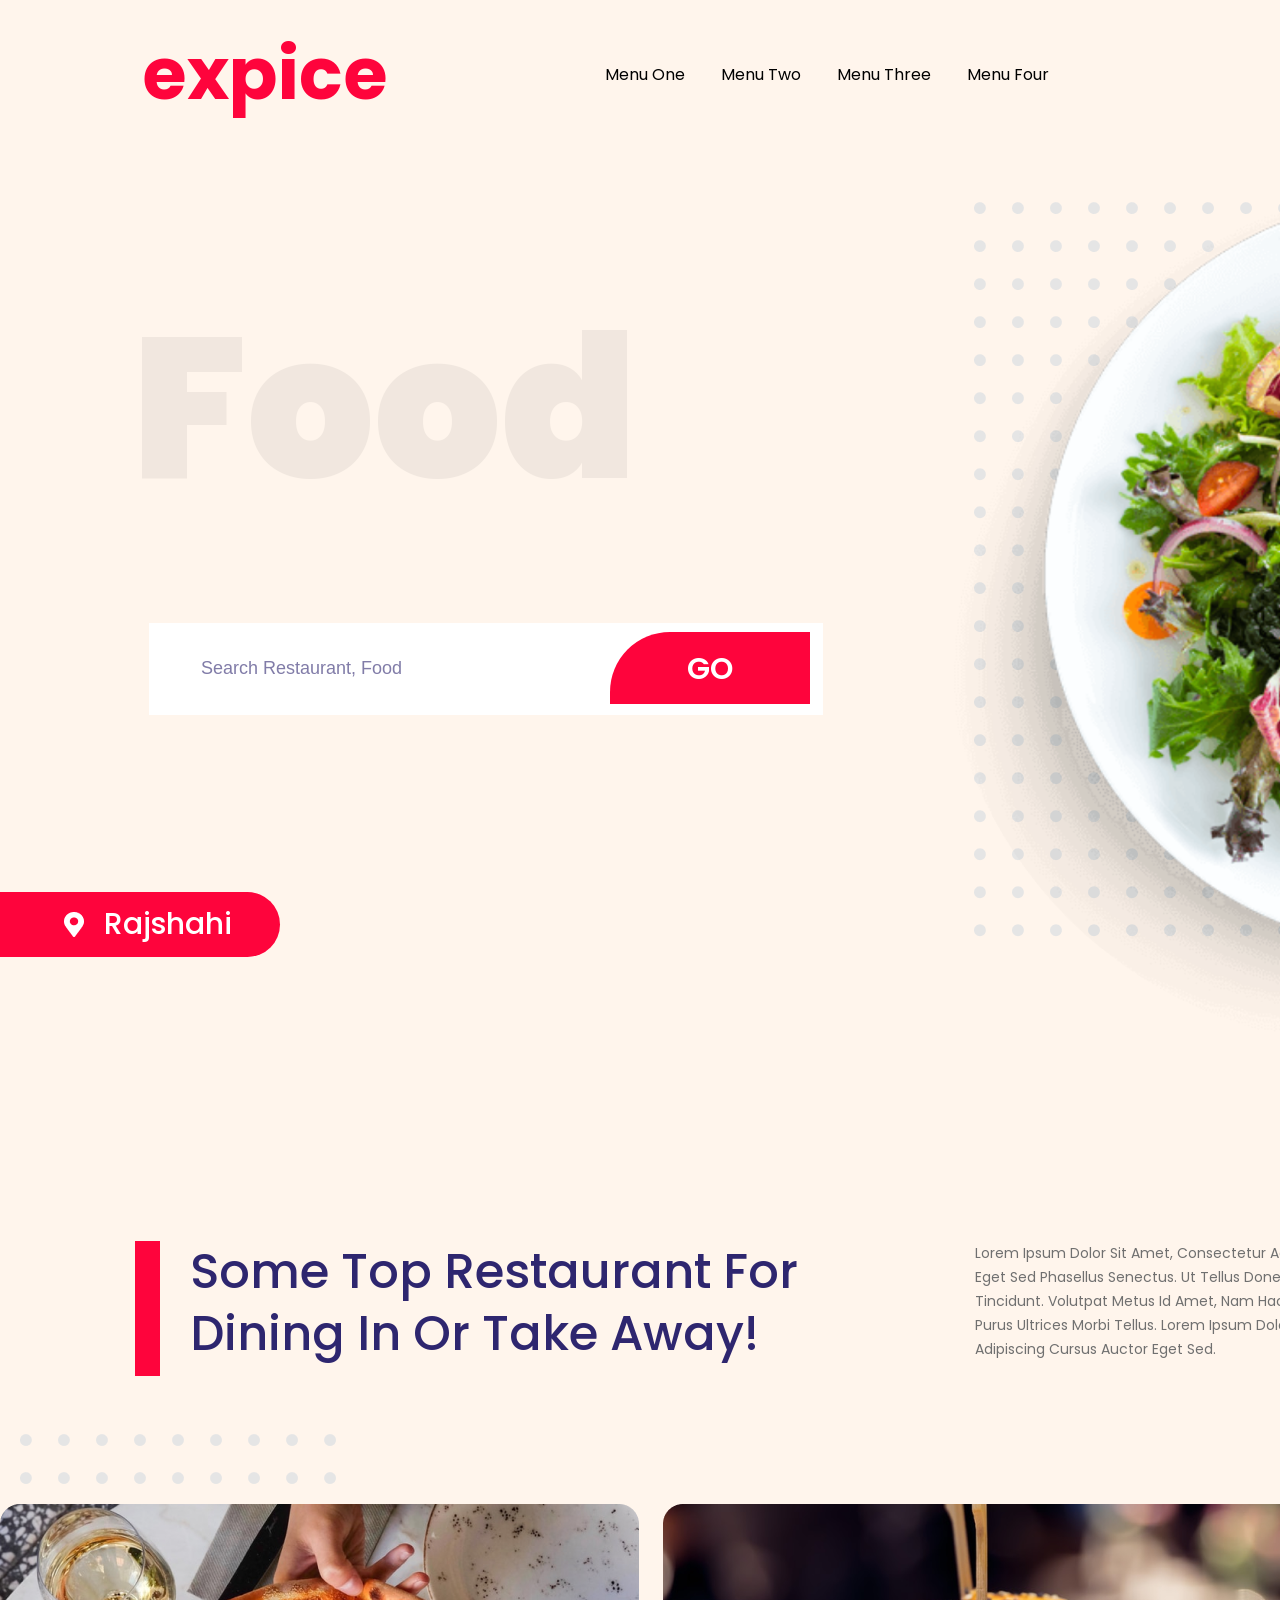
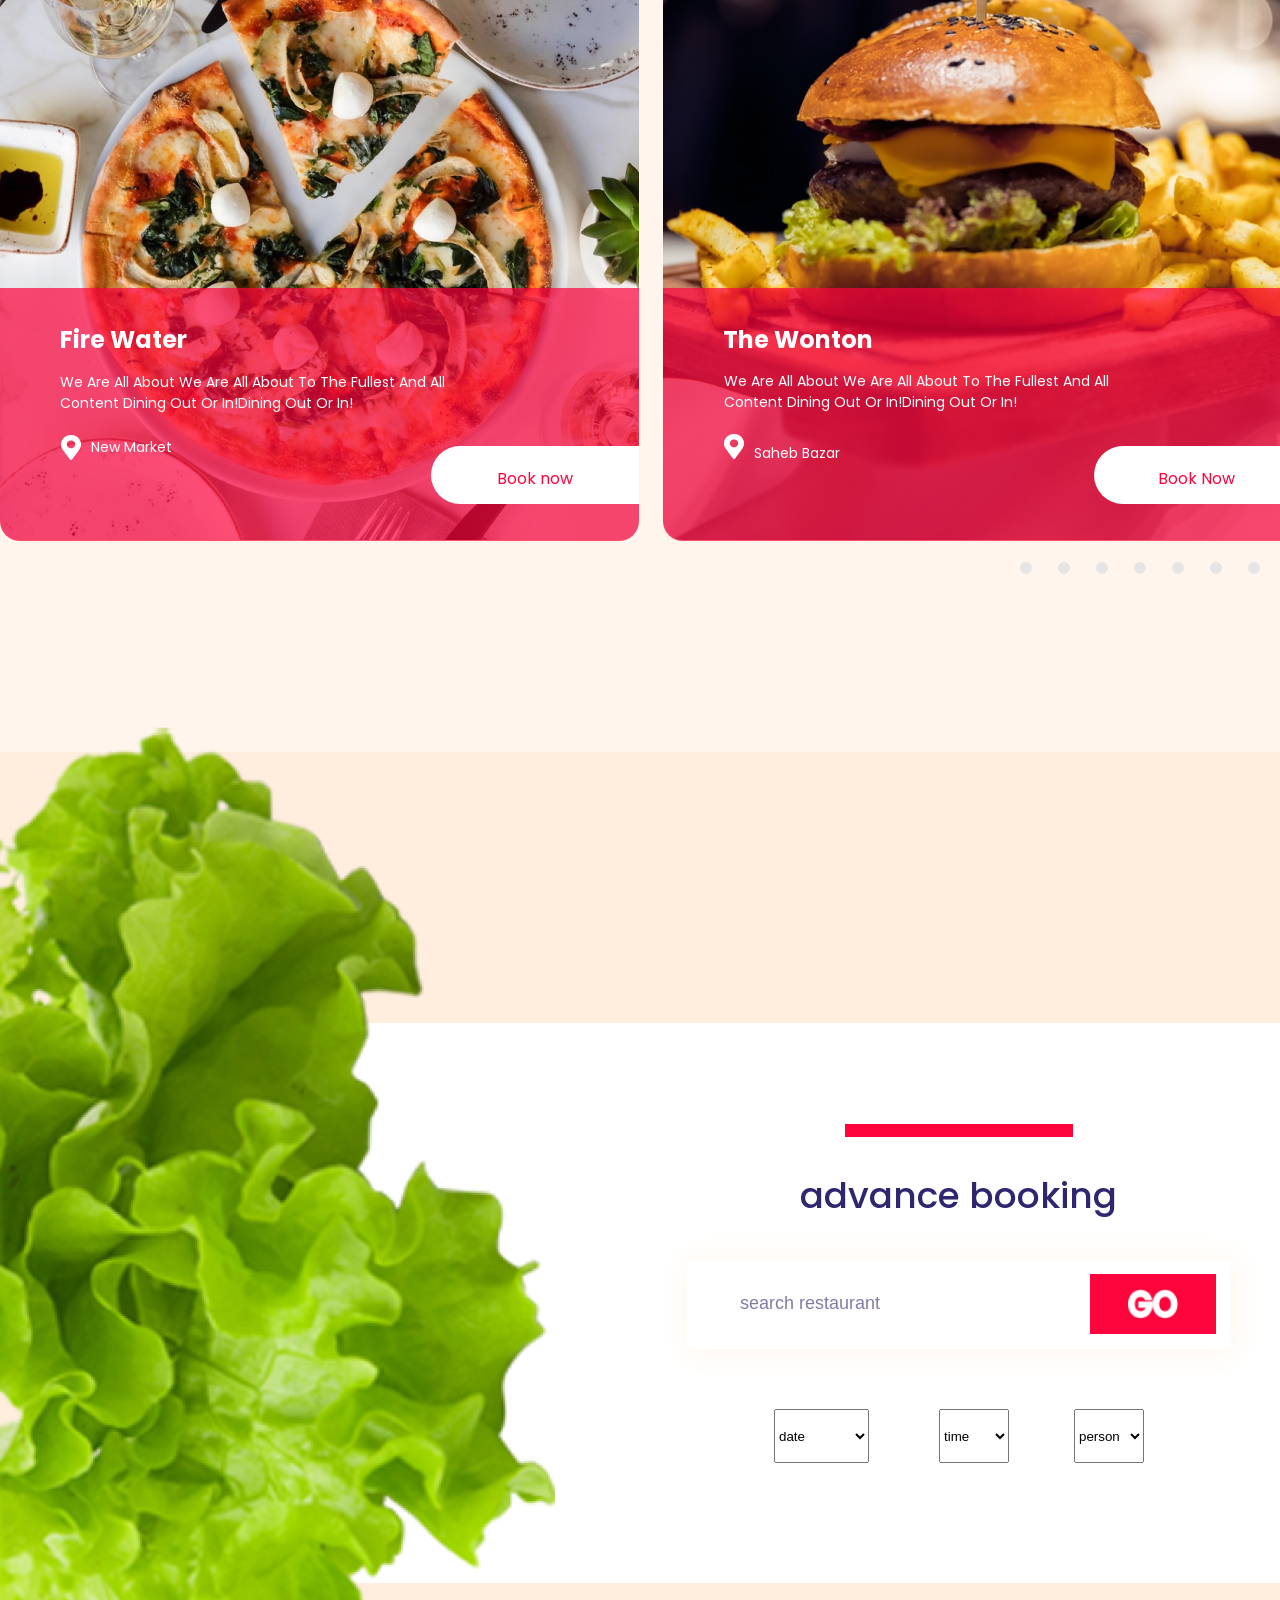
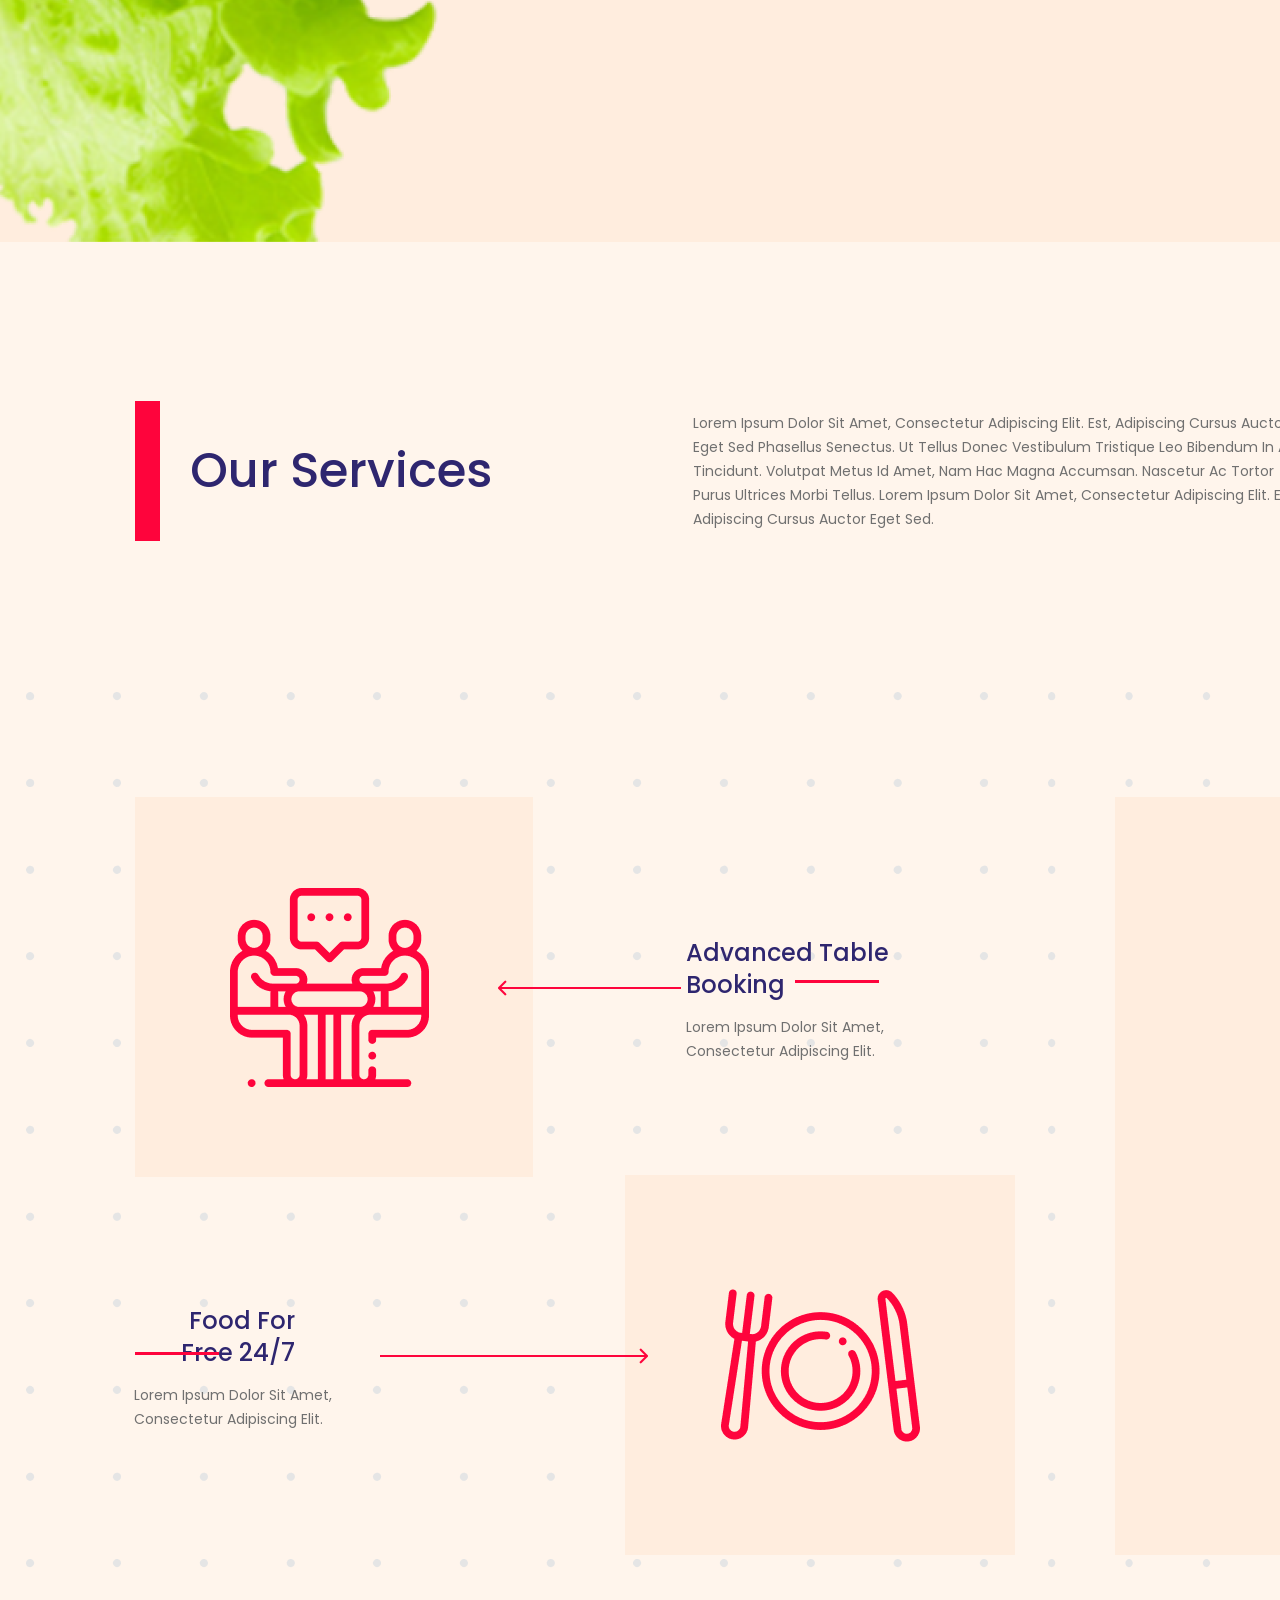
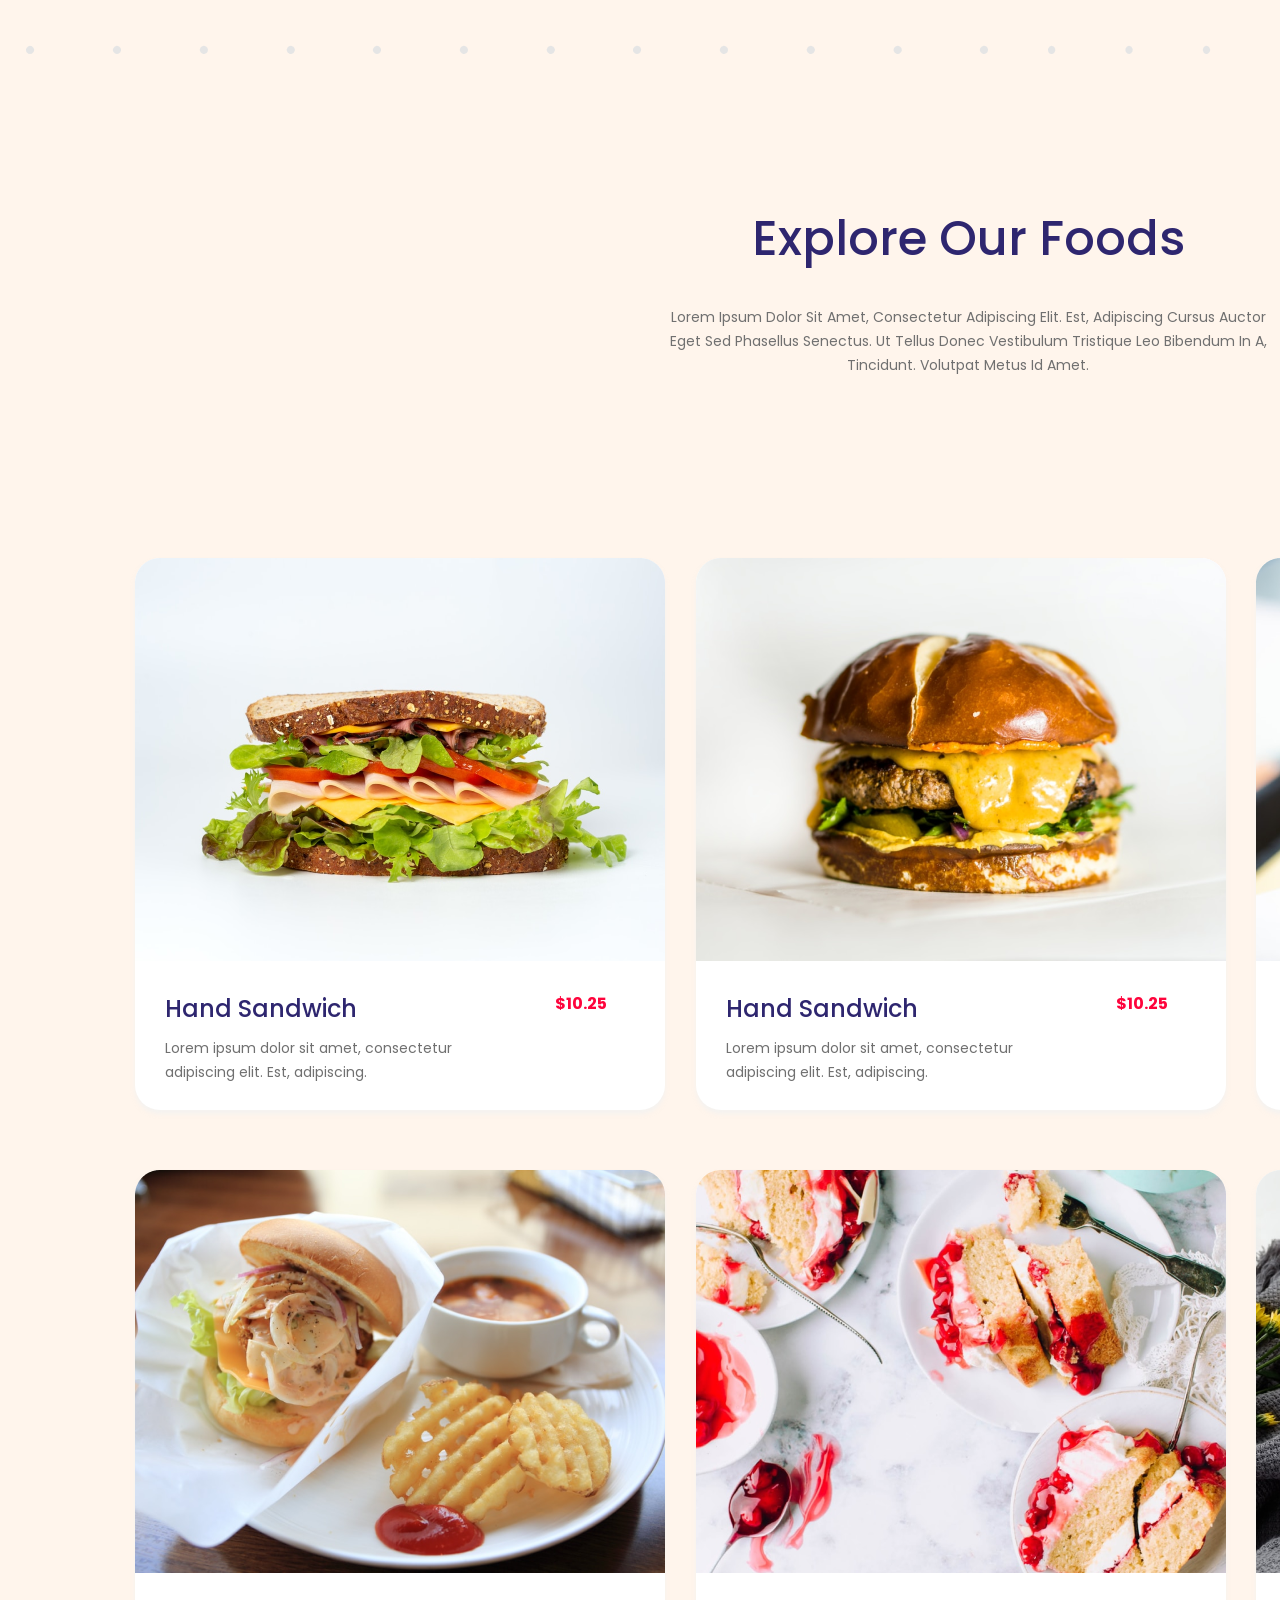
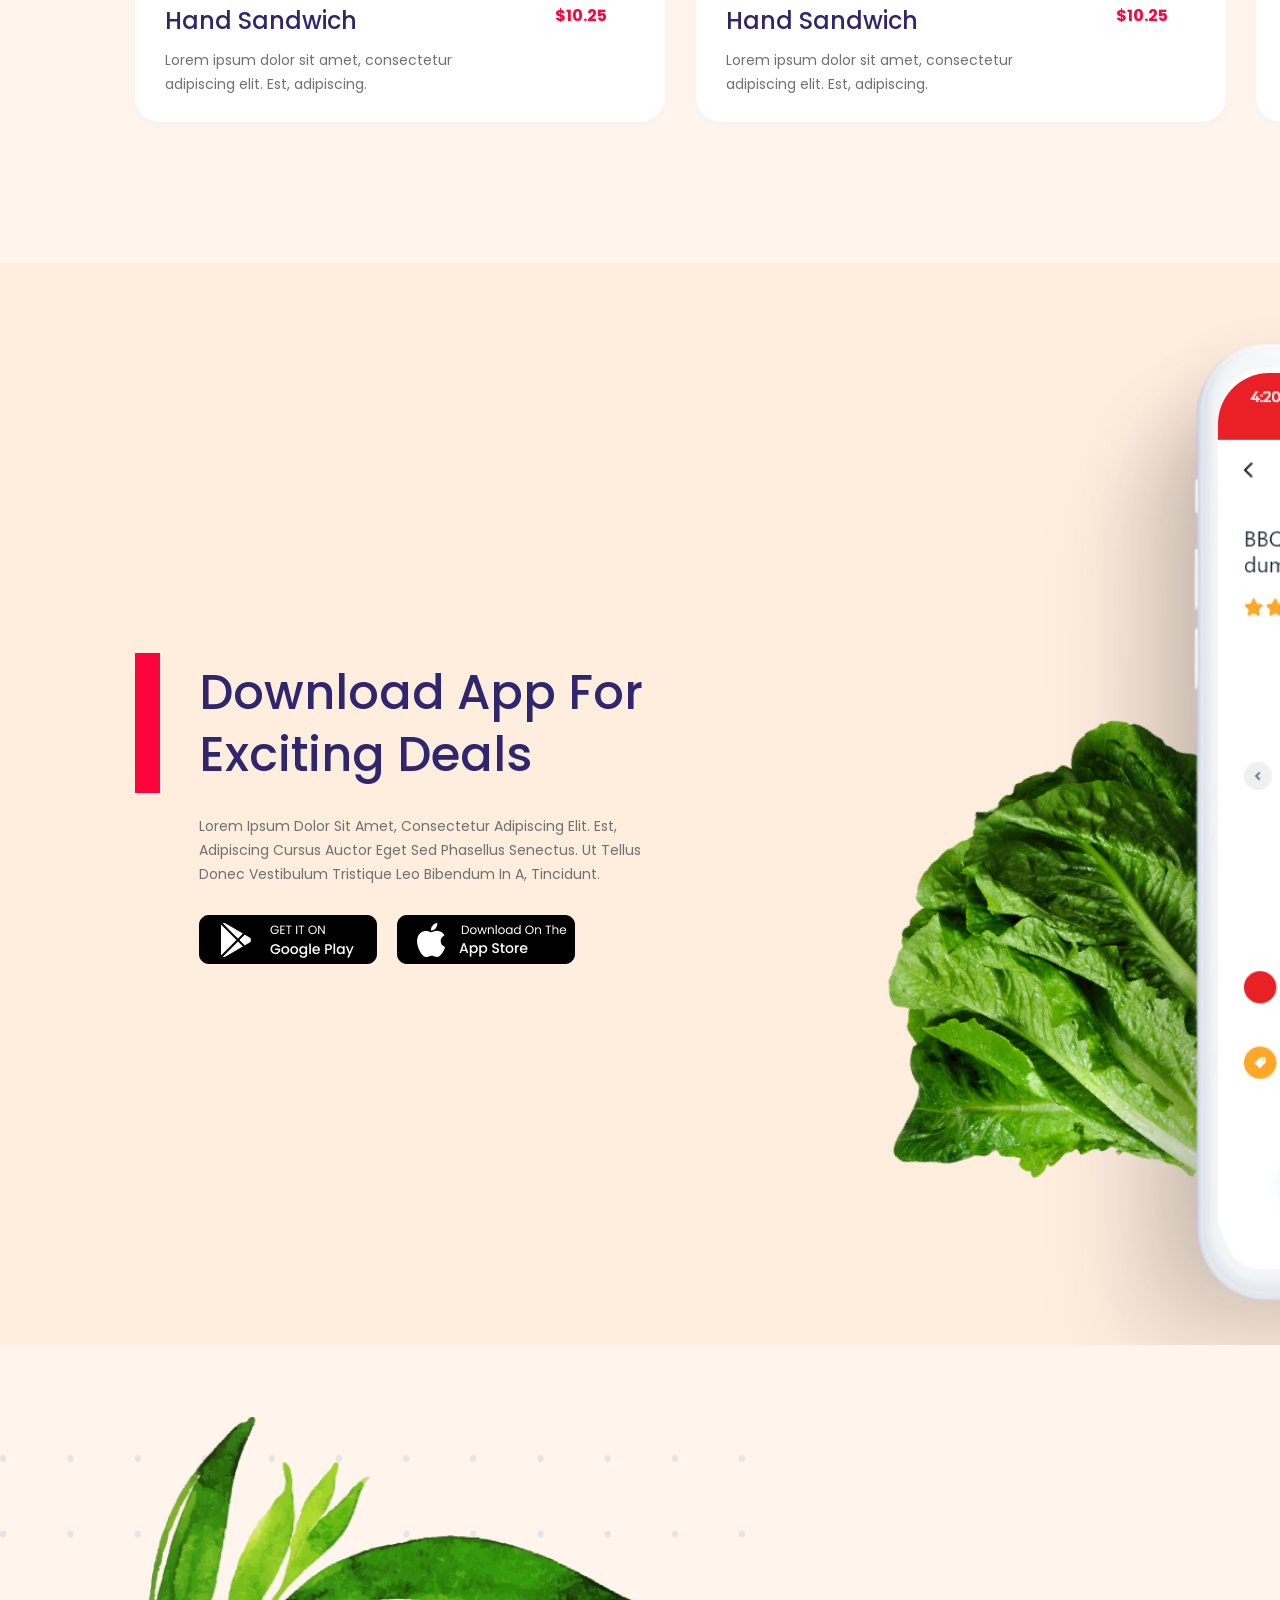
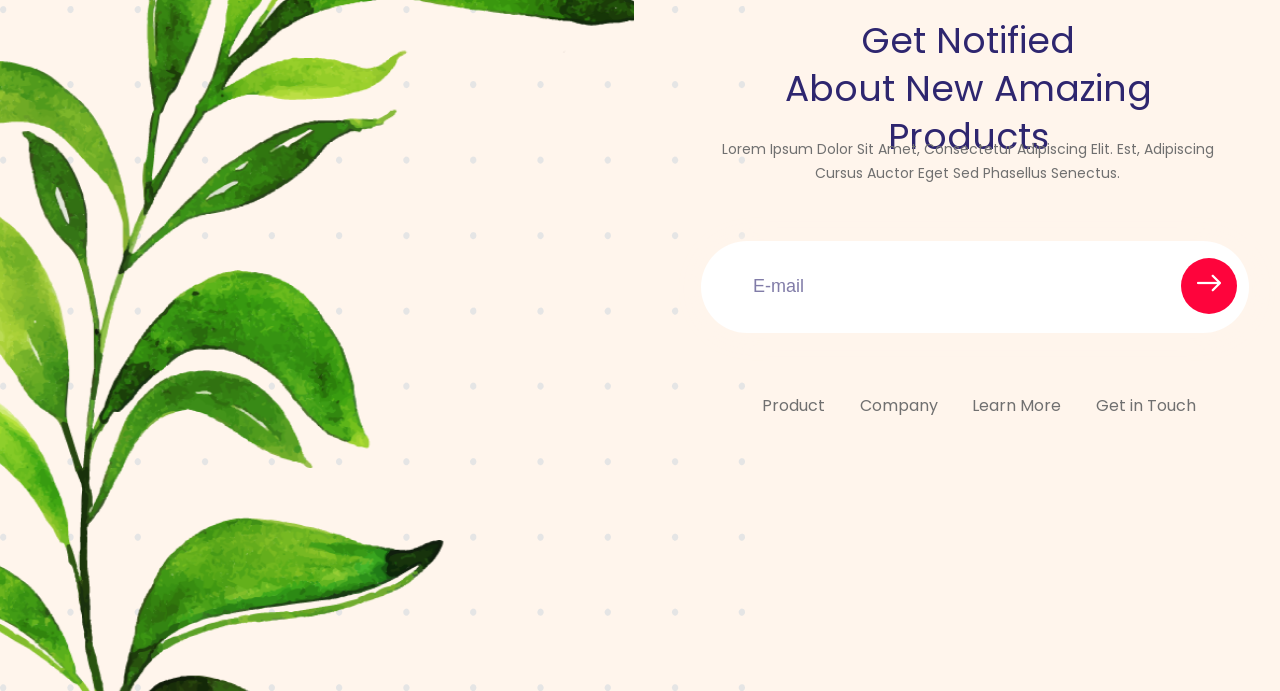
<file: index.html>
<!DOCTYPE html>
<html lang="en" xmlns:a="http://www.w3.org/1999/html">
<head>
    <meta charset="UTF-8">
    <title>Title</title>
    <meta name="viewport" content="width=1920">
    <link rel="stylesheet" href="second_project.css">
    <link rel="preconnect" href="https://fonts.gstatic.com">
    <link rel="preconnect" href="https://fonts.gstatic.com">
    <link href="https://fonts.googleapis.com/css2?family=Poppins:wght@400;500;600&display=swap" rel="stylesheet">
</head>
<body>
 <div class="container">
    <div class="first-block">
        <div class="food_main">Food</div>
        <div class="menu">
            <div class="menu__expice"> expice </div>
            <div class="menu__tittle">Menu One</div>
            <div class="menu__tittle">Menu Two</div>
            <div class="menu__tittle">Menu Three</div>
            <div class="menu__tittle">Menu Four</div>
            <img src="img/Usericon.png" alt="" class="menu__user">
            <p class="menu__name">User</p>
        </div>
        <div class="right-red">
            <img src="img/carousel.png" alt="" class="carousel">
        </div>
        <div class="salad">
            <div class="salad__salat"><img src="img/salat.png" alt=""></div>
            <div class="salad__plate"><img src="img/plate.png" alt=""></div>
            <div class="salad__vector"><img src="img/vector.png" alt=""></div>
            <div class="salad__vector2"><img src="img/vector.png" alt=""></div>
        </div>
        <div class="search">
            <label>
                <input type="text" class="search__input" placeholder="Search Restaurant, Food">
            </label>
            <a href="img/e.jpg" class="ssilka">
                <div class="search__button"></div>
                <div class="search__go">GO</div>
            </a>
        </div>
        <div class="location">
            <div class="location__button"></div>
            <div class="location__text">Rajshahi</div>
            <img src="img/location.png" alt="" class="location__img">
        </div>
    </div>
    <div class="second-block">
        <div class="about">
            <div class="about__line"></div>
            <div class="about__tittle">some top restaurant for
                dining in or Take away!</div>
            <div class="about__sub-tittle">Lorem ipsum dolor sit amet, consectetur adipiscing elit. Est, adipiscing
                cursus auctor eget sed phasellus senectus. Ut tellus donec vestibulum tristique leo bibendum in a,
                tincidunt. Volutpat metus id amet, nam hac magna accumsan. Nascetur ac tortor purus ultrices morbi tellus.
                Lorem ipsum dolor sit amet, consectetur adipiscing elit. Est, adipiscing cursus auctor eget sed.
            </div>
        </div>
        <div class="food">
            <img src="img/pizza_vector.png" alt="" class="pizza-vector">
            <img src="img/pizza.png" class="food__pizza" alt="">
            <img src="img/burger-vector-r.png" alt="" class="burger_vector_r">
            <img src="img/burger-vector-b.png" alt="" class="burger_vector_b">
            <img src="img/burger.png" alt="" class="food__burger">
            <img src="img/more.png" class="food__more" alt="">
            <div class="food__red-pizza">
                <div class="red-pizza__tittle">Fire Water</div>
                <div class="red-pizza__sub-tittle">we are all about we are all about to the fullest and all content
                    dining out or in!dining out or in!</div>
                <div class="red-pizza__pos">
                    <img src="img/pos.png" alt="" class="red-pizza__img">
                    <p class="red-pizza__text">New Market</p>
                </div>
                <div class="red-pizza__button">
                <div class="button__text">Book now</div>
                </div>
            </div>
            <div class="food__red-burger">
                <div class="red-burger__tittle">The Wonton</div>
                <div class="red-burger__sub-tittle">we are all about we are all about to the fullest and all
                    content dining out or in!dining out or in!</div>
                <img src="img/pos.png" alt="" class="red-burger__pos">
                <div class="red-burger__text">Saheb Bazar</div>
                <div class="red-burger__button"></div>
                <div class="red-burger__button__text">Book Now</div>

            </div>
        </div>
    </div>
    <div class="third-block">
        <div class="window">
            <select class="window__date">
                <option value="value1">date</option>
                <option value="value2" >1-10</option>
                <option value="value3">11-20</option>
                <option value="value3">21-30</option>
            </select>
            <select class="window__time">
                <option value="value1">time</option>
                <option value="value2">00-06</option>
                <option value="value3">06-12</option>
                <option value="value3">12-18</option>
                <option value="value3">18-24</option>
            </select>
            <select class="window__person">
                <option value="value1">person</option>
                <option value="value2" >01</option>
                <option value="value3">02</option>
                <option value="value3">3+</option>
            </select>
            <div class="window__line"></div>
            <div class="window__tittle">advance booking </div>
            <input type="text" class="window__input" placeholder="search restaurant">
            <a href="img/e.jpg" class="ssilka">
                <input type="submit" class="window__button" value=" ">
                <img src="img/Go.png" alt="" class="window__go">
            </a>
        </div>
        <img src="img/salad2.png"  class="salad2" alt="">
        <img src="img/kapusta.png" alt="" class="kapusta">
    </div>
    <div class="fourth-block">
        <div class="services">
            <div class="services__line"></div>
            <div class="services__tittle">Our Services</div>
            <div class="services__sub-tittle">Lorem ipsum dolor sit amet, consectetur adipiscing elit. Est, adipiscing
                cursus auctor eget sed phasellus senectus. Ut tellus donec vestibulum tristique leo bibendum in a,
                tincidunt. Volutpat metus id amet, nam hac magna accumsan. Nascetur ac tortor purus ultrices morbi
                tellus. Lorem ipsum dolor sit amet, consectetur adipiscing elit. Est, adipiscing cursus auctor eget sed.
            </div>
            <div class="services__table">
                <img src="img/table.png" alt="" class="table">
                <div class="table__line"></div>
                <div class="table__tittle">advanced table booking</div>
                <div class="table__sub-tittle">Lorem ipsum dolor sit amet, consectetur adipiscing elit. </div>
                <img src="img/arrow.png" alt="" class="table__arrow">
            </div>
            <div class="services__scooter">
                <img src="img/scooter.png" alt="" class="scooter__img">
                <div class="scooter__tittle">free home delivery at your door steps</div>
                <div class="scooter__sub-tittle">Lorem ipsum dolor sit amet, consectetur adipiscing elit. </div>
                <div class="scooter__line"></div>
            </div>
            <div class="services__cutlery">
                <img src="img/cutlery.png" alt="" class="cutlery__img">
                <div class="cutlery__tittle">Food For Free 24/7</div>
                <div class="cutlery__line"></div>
                <div class="cutlery__sub-tittle">Lorem ipsum dolor sit amet, consectetur adipiscing elit. </div>
                <img src="img/cutlery_arrow.png" alt="" class="cutlery__arrow">
            </div>
            <img src="img/services_back.png" alt="" class="services__back">
        </div>
        <div class="our-food">
            <div class="our-food__tittle">Explore Our Foods</div>
            <div class="our-food__sub-tittle">Lorem ipsum dolor sit amet, consectetur adipiscing elit. Est, adipiscing
                cursus auctor eget sed phasellus senectus. Ut tellus donec vestibulum tristique leo bibendum in a,
                tincidunt. Volutpat metus id amet.</div>
            <div class="our-food__sandvich">
                <div class="food__sandvich-back"></div>
                <img src="img/food_sandvich.png" alt="">
                <div class="food__sandvich-tittle">Hand Sandwich</div>
                <div class="food__sandvich-sub-tittle">Lorem ipsum dolor sit amet, consectetur adipiscing elit. Est,
                    adipiscing. </div>
                <div class="food__sandvich-price">$10.25</div>
            </div>
            <div class="our-food__burger">
                <img src="img/food_burger.png" alt="">
                <div class="food__sandvich-tittle">Hand Sandwich</div>
                <div class="food__sandvich-sub-tittle">Lorem ipsum dolor sit amet, consectetur adipiscing elit. Est,
                    adipiscing. </div>
                <div class="food__sandvich-price">$10.25</div>
            </div>
            <div class="our-food__free" >
                <img src="img/food_free.png" alt="">
                <div class="food__sandvich-tittle">Hand Sandwich</div>
                <div class="food__sandvich-sub-tittle">Lorem ipsum dolor sit amet, consectetur adipiscing elit. Est,
                    adipiscing. </div>
                <div class="food__sandvich-price">$10.25</div>
            </div>
            <div class="our-food__mix">
                <img src="img/food_mix.png" alt="" >
                <div class="food__sandvich-tittle">Hand Sandwich</div>
                <div class="food__sandvich-sub-tittle">Lorem ipsum dolor sit amet, consectetur adipiscing elit. Est,
                    adipiscing. </div>
                <div class="food__sandvich-price">$10.25</div>
            </div>
            <div class="our-food__ice">
                <img src="img/food_ice.png" alt="">
                <div class="food__sandvich-tittle">Hand Sandwich</div>
                <div class="food__sandvich-sub-tittle">Lorem ipsum dolor sit amet, consectetur adipiscing elit. Est,
                    adipiscing. </div>
                <div class="food__sandvich-price">$10.25</div>
            </div>
            <div class="our-food__coockie">
                <img src="img/food_coockie.png" alt="">
                <div class="food__sandvich-tittle">Hand Sandwich</div>
                <div class="food__sandvich-sub-tittle">Lorem ipsum dolor sit amet, consectetur adipiscing elit. Est,
                    adipiscing. </div>
                <div class="food__sandvich-price">$10.25</div>
            </div>
        </div>
    </div>
    <div class="downapp">
        <img src="img/brokly.png" alt="" class="downapp__brokly">
        <img src="img/phone.png" alt="" class="downapp__phone">
        <img src="img/phone_back.png" alt="" class="downapp__phone_back">
        <div class="downapp__tittle">Download app for Exciting Deals</div>
        <div class="downapp__sub-tittle">Lorem ipsum dolor sit amet, consectetur adipiscing elit. Est, adipiscing
                cursus auctor eget sed phasellus senectus. Ut tellus donec vestibulum tristique leo bibendum in a,
                tincidunt.
        </div>
        <div class="downapp__line"></div>
        <img src="img/google.png" alt="" class="downapp__google">
        <img src="img/apple.png" alt="" class="downapp__apple">
    </div>
    <div class="footer">
        <img src="img/footer_back.png" alt="" class="footer__back">
        <img src="img/kust.png" alt="" class="footer__kust">
        <div class="footer__info">
            <div class="info__tittle">Get notified <br>
                about new amazing products</div>
            <div class="info__sub-tittle">Lorem ipsum dolor sit amet, consectetur adipiscing elit. Est, adipiscing
                cursus auctor eget sed phasellus senectus. </div>
            <label>
                <input  class="info__input" type="email" placeholder="E-mail">
            </label>
            <div class="info__button">
                <a href="img/e.jpg" class="ssilka">
                  <img src="img/info_button_arrow.png" alt="">
                </a>
            </div>
            <div class="info__more">
                 <div>Product</div>
                 <div>Company</div>
                 <div>Learn More</div>
                 <div>Get in Touch</div>
            </div>
        </div>
        <div class="footer__soc">
            <a href="img/e.jpg" class="ssilka">
              <div class="soc__icons">
                <img src="img/facebook.png" alt="">
                <img src="img/twitter.png" alt="">
                <img src="img/linkedin.png" alt="">
                <img src="img/behance.png" alt="">
              </div>
            </a>
            <div class="soc__year">© 2020 Expice Studio </div>
        </div>
    </div>
 </div>
</body>
</html>
</file>
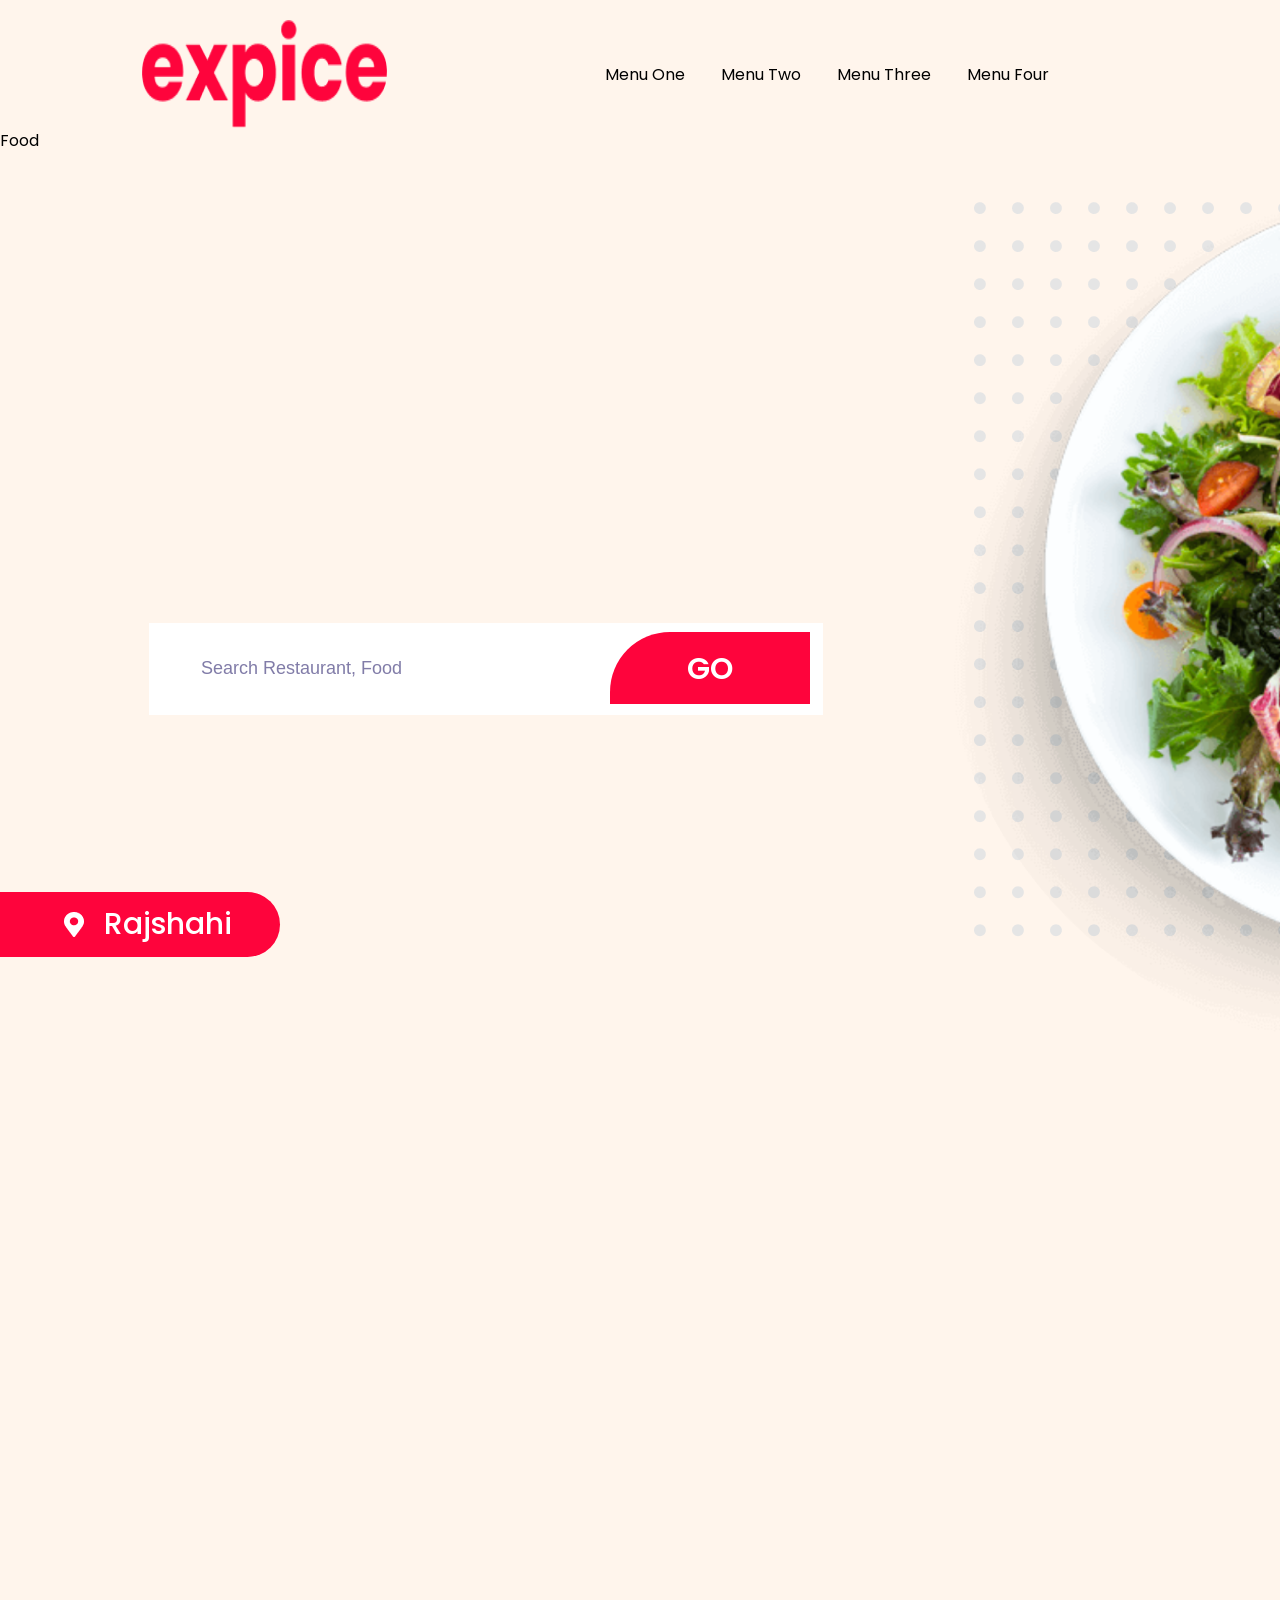
<file: second_project.html>
<!DOCTYPE html>
<html lang="en">
<head>
    <meta charset="UTF-8">
    <title>Title</title>
    <link rel="stylesheet" href="second_project.css">
    <link rel="preconnect" href="https://fonts.gstatic.com">
    <link rel="preconnect" href="https://fonts.gstatic.com">
    <link href="https://fonts.googleapis.com/css2?family=Poppins:wght@400;500;600&display=swap" rel="stylesheet">
</head>
<body>
    <div class="first-block">
        <div class="menu">
            <img src="img/expice.png" alt="" class="menu__expice">
            <div class="menu__tittle">Menu One</div>
            <div class="menu__tittle">Menu Two</div>
            <div class="menu__tittle">Menu Three</div>
            <div class="menu__tittle">Menu Four</div>
            <img src="img/Usericon.png" alt="" class="menu__user">
            <p class="menu__name">User</p>
        </div>
        <div
                class="right-red">
        </div>
        <div class="salad">
            <div class="salad__salat"><img src="img/salat.png" alt=""></div>
            <div class="salad__plate"><img src="img/plate.png" alt=""></div>
            <div class="salad__vector"><img src="img/vector.png" alt=""></div>
            <div class="salad__vector2"><img src="img/vector.png" alt=""></div>
        </div>
        <div class="food">Food</div>
        <div class="search">
            <input type="text" class="search__input" placeholder="Search Restaurant, Food">
            <div class="search__button"></div>
            <div class="search__go">GO</div>
        </div>
        <div class="location">
            <div class="location__button"></div>
            <div class="location__text">Rajshahi</div>
            <img src="img/location.png" alt="" class="location__img">
        </div>
    </div>
    <div class="second-block">

    </div>
</body>
</html>
</file>
<file: second_project.css>
body {
    min-width: 1920px;
}
.container {
    width: 1920px;
    margin: 0px auto;
}
.first-block {
    background: #FFF5EC;
    font-family: Poppins;
    margin: -8px;
    height: 1048px;
    position: relative;
}

.menu {
    display: flex;
    width: 1652px;
    height: 108px;
    padding-top: 20px;
    margin: auto;
}

.menu__expice {
    width: 245px;
    margin-right: 200px;
    font-weight: bold;
    font-size: 72px;
    line-height: 108px;
    color: #FE043C;
}

.menu__tittle {
    margin: auto;
}

.menu__user {
    margin: auto 0 auto 603px;
    z-index: 2;
}

.menu__name {
    margin: auto;
    z-index: 2;
    color: #FFFFFF;
}

.food_main {
    position: absolute;
    width: 506px;
    height: 179px;
    left: 132px;
    top: 258px;
    font-weight: 900;
    font-size: 200px;
    text-transform: capitalize;
    opacity: 0.05   ;
}

.right-red {
    background: #FE043C;
    width: 516px;
    height: 1210px;
    position: absolute;
    left: 1420px;
    top: 0;
    z-index: 1;
}

.carousel {
    position: absolute;
    top: 979px;
    left: 207px;
}

.salad__plate {
    width: 878px;
    height: 870px;
    position: absolute;
    z-index: 2;
    left: 941px;
    top: 176px;
}

.salad__salat {
    position: absolute;
    width: 584px;
    height: 900px;
    left: 1153px;
    z-index: 2;
    top: 0;
}

.salad__vector {
    position: absolute;
    width: 430px;
    height: 354px;
    top: 202px;
    left: 974px;
    z-index: 1.5;
}

.salad__vector2 {
    position: absolute;
    width: 430px;
    height: 354px;
    left: 974px;
    top: 582px;
}

.search__input {
    position: absolute;
    width: 670px;
    height: 90px;
    left: 149px;
    top: 623px;
    border: none;
}

::placeholder {
    opacity: 60%;
    padding-left: 50px;
    font-size: 18px;
    color: #2E266F;
}

.search__button {
    position: absolute;
    width: 200px;
    height: 72px;
    left: 610px;
    top: 632px;
    background: #FE043C;
    border-radius: 60px 0 0 0;
    border: none;
}

.search__go {
    position: absolute;
    top: 647px;
    left: 687px;
    font-weight: 600;
    font-size: 30px;
    color: #FFFFFF;
    text-transform: uppercase;
}

.location__button {
    position: absolute;
    width: 280px;
    height: 65px;
    left: 0;
    top: 892px;
    background: #FE043C;
    border-radius: 0 100px 100px 0;
}

.location__text {
    left: 104px;
    top: 902px;
    font-size: 30px;
    font-weight: 500;
    position: absolute;
    color: #FFFFFF;
}

.location__img {
    position: absolute;
    width: 20px;
    height: 25px;
    top: 912px;
    left: 64px;
}

.second-block {
    background: #FFF5EC;
    font-family: Poppins;
    margin: -8px;
    height: 1320px;
    position: static;
}

.about{
    display: flex;
    padding: 201px 336px 0 135px;
}

.about__line {
    border-left: 25px solid #FE043C;
    height: 135px;
}

.about__tittle {
    width: 636px;
    height: 105px;
    font-weight: 500;
    font-size: 48px;
    line-height: 62px;
    color: #2E266F;
    text-transform: capitalize;
    padding-left: 30px;
}

.about__sub-tittle {
    padding-left: 149px;
    padding-bottom: 122px;
    width: 609px;
    height: 141px;
    font-size: 14px;
    line-height: 24px;
    text-transform: capitalize;
    color: #707070;
}

.food__pizza {
    width: 639px;
    height: 636px;
}

.food__burger {
    width: 639px;
    height: 636px;
    padding-left: 20px;
    position: relative;
}

.food__more {
    padding-left: 100px;
    padding-bottom: 280px;
}

.food__red-pizza {
    position: absolute;
    width: 639px;
    height: 253px;
    top: 384px;
    background-color: rgba(254, 4, 60,0.7);
    border-radius: 0 0 20px 20px;
}

.food__red-burger {
    position: absolute;
    width: 639px;
    height: 253px;
    top: 384px;
    left: 663px;
    background-color: rgba(254, 4, 60,0.7);
    border-radius: 0 0 20px 20px;
}

.red-pizza__tittle {
    font-weight: bold;
    font-size: 24px;
    line-height: 24px;
    text-transform: capitalize;
    color: #FFFFFF;
    padding-left: 60px;
    padding-top: 40px;
}

.red-pizza__sub-tittle {
    width: 386px;
    height: 43px;
    font-size: 14px;
    text-transform: capitalize;
    color: #FFFFFF;
    padding-left: 60px;
    padding-top: 20px;
}

.red-pizza__pos {
    display: flex;
    justify-content: space-between;
    width: 113px;
    margin-left: 61px;
    margin-top: 20px;
}

.red-pizza__img {
    width: 20px;
    height: 25px;
}

.red-pizza__text {
    width: 83px;
    height: 12px;
    font-size: 14px;
    line-height: 24px;
    color: #FFFFFF;
    margin-top: 0;
}

.red-pizza__button {
    position: absolute;
    width: 208px;
    height: 58px;
    left: 431px;
    top: 158px;
    background: #FFFFFF;
    border-radius: 100px 0 0 100px;
}

.button__text {
    color: #FE043C;
    display: flex;
    justify-content: center;
    padding-top: 20px;
}

.pizza-vector {
    position: absolute;
    left: 20px;
    top: -70px;
}

.burger_vector_r {
    position: absolute;
    width: 50px;
    height: 316px;
    left: 1287px;
    top: 270px;
}

.burger_vector_b {
    position: absolute;
    left: 1020px;
    top: 620px;
}

.red-burger__tittle {
    font-weight: bold;
    font-size: 24px;
    line-height: 24px;
    text-transform: capitalize;
    color: #FFFFFF;
    position: absolute;
    width: 157px;
    height: 23px;
    left: 60px;
    top: 40px;
}

.red-burger__sub-tittle {
    width: 386px;
    height: 43px;
    font-size: 14px;
    text-transform: capitalize;
    color: #FFFFFF;
    position: absolute;
    top: 83px;
    left: 61px;
}

.red-burger__pos {
    position: absolute;
   top: 146px;
    left: 61px;
}

.red-burger__text {
    width: 102px;
    height: 12px;
    font-size: 14px;
    line-height: 24px;
    color: #FFFFFF;
    position: absolute;
    top: 153px;
    left: 91px;
}

.red-burger__button {
    position: absolute;
    width: 208px;
    height: 58px;
    left: 431px;
    top: 158px;
    background: #FFFFFF;
    border-radius: 100px 0 0 100px;
}

.red-burger__button__text {
    color: #FE043C;
    position: absolute;
    top: 178px;
    left: 495px;
}

.third-block {
    position: relative;
    height: 1090px;
    background-color: #FFEDDE;
    font-family: Poppins;
    margin: -8px;
}

.salad2 {
    position: absolute;
    top: -282px;
}

.kapusta {
    position: absolute;
    left: 1562px;
    top: 227px;
}

.window {
    position: absolute;
    width: 1230px;
    height: 560px;
    left: 274px;
    top: 271px;
    background: #FFFFFF;
}

.window__date {
    position: absolute;
    top: 386px;
    left: 500px;
    width: 95px;
    height: 54px;
}

.window__time {
    position: absolute;
    width: 70px;
    height: 54px;
    left: 665px;
    top: 386px;
}

.window__line {
    position: absolute;
    width: 230px;
    height: 15px;
    left: 570px;
    top: 100px;
    background: #FE043C;
    border: 1px solid #FFFFFF;
    box-sizing: border-box;
}



.window__tittle {
    position: absolute;
    width: 319px;
    height: 31px;
    left: 526px;
    top: 145px;
    font-weight: 500;
    font-size: 36px;
    text-transform: lowercase;
    color: #2E266F;
}

.window__person {
    position: absolute;
    width: 70px;
    height: 54px;
    left: 800px;
    top: 386px;
}

.ssilka {

}

.window__input {
    position: absolute;
    width: 544px;
    height: 90px;
    left: 413px;
    top: 236px;
    background: #FFFFFF;
    border: 1px solid #FFFFFF;
    box-sizing: border-box;
    box-shadow: 2px 2px 30px 2px #FFF5EC;
}

.window__button {
    position: absolute;
    width: 128px;
    height: 62px;
    left: 815px;
    top: 250px;
    background: #FE043C;
    border: 1px solid #FFFFFF;
    box-sizing: border-box;
}

.window__go {
    position: absolute;
    width: 50px;
    height: 30px;
    left: 854px;
    top: 266px;
    font-weight: 600;
    font-size: 30px;
    text-transform: uppercase;
    color: #FFFFFF;
}

.fourth-block {
    height: 3237px;
    background: #FFF5EC;
    font-family: Poppins;
    margin: -8px;
}

.services {
    padding-top: 167px;
    display: flex;
    margin-left: 135px;
    align-items: center;
    position: relative;
}

.services__tittle {
    font-weight: 500;
    font-size: 48px;
    line-height: 62px;
    text-transform: capitalize;
    color: #2E266F;
    margin-right: 201px;
}

.services__sub-tittle {
    width: 609px;
    font-size: 14px;
    line-height: 24px;
    text-transform: capitalize;
    color: #707070;
}

.services__line {
    width: 25px;
    height: 140px;
    background: #FE043C;
    margin-right: 30px;
}

.services__table {
    position: absolute;
    width: 398px;
    height: 380px;
    top: 563px;
    background: #FFEDDE;
    z-index: 2;
}

.table {
    position: absolute;
    left: 95px;
    top: 91px;
}

.table__tittle  {
    position: absolute;
    width: 209px;
    left: 551px;
    top: 140px;
    font-weight: 500;
    font-size: 24px;
    line-height: 32px;
    text-transform: capitalize;
    color: #2E266F;
}

.table__sub-tittle {
    position: absolute;
    width: 199px;
    left: 551px;
    top: 218px;
    font-size: 14px;
    line-height: 24px;
    text-transform: capitalize;
    color: #707070;
}

.table__line {
    position: absolute;
    width: 84px;
    height: 3px;
    left: 660px;
    top: 183px;
    background: #FE043C;
}

.table__arrow{
    position: absolute;
    left: 363px;
    top: 183px;
}

.services__scooter {
    position: absolute;
    width: 670px;
    height: 758px;
    left: 980px;
    top: 563px;
    background: #FFEDDE;
    z-index: 2;
}

.scooter__img   {
    position: absolute;
    width: 322px;
    height: 242.75px;
    left: 174px;
    top: 163.25px;
}

.scooter__tittle {
    position: absolute;
    width: 244px;
    height: 58px;
    left: 213px;
    top: 496px;
    font-weight: 500;
    font-size: 24px;
    line-height: 32px;
    text-transform: capitalize;
    color: #2E266F;
}

.scooter__sub-tittle {
    position: absolute;
    width: 199px;
    height: 39px;
    left: 236px;
    top: 574px;
    font-size: 14px;
    line-height: 24px;
    align-items: center;
    text-transform: capitalize;
    color: #707070;
}

.scooter__line {
    position: absolute;
    width: 192px;
    height: 3px;
    left: 240px;
    top: 633px;
    background: #FE043C;
}

.services__cutlery {
    position: absolute;
    width: 390px;
    height: 380px;
    left: 490px;
    top: 941px;
    background: #FFEDDE;
    z-index: 2;
}

.cutlery__img {
    position: absolute;
    width: 199px;
    height: 152.06px;
    left: 96px;
    top: 114.47px;
}

.cutlery__tittle {
    position: absolute;
    width: 160px;
    height: 58px;
    right: 720px;
    top: 130px;
    font-weight: 500;
    font-size: 24px;
    line-height: 32px;
    text-align: right;
    text-transform: capitalize;
    color: #2E266F;
}

.cutlery__line {
    position: absolute;
    width: 84px;
    height: 3px;
    right: 796px;
    top: 177px;
    background: #FE043C;
}

.cutlery__sub-tittle {
    position: absolute;
    width: 199px;
    height: 39px;
    right: 682px;
    top: 208px;
    font-size: 14px;
    line-height: 24px;
    text-transform: capitalize;
    color: #707070;
}

.cutlery__arrow {
    position: absolute;
    right: 367px;
    top: 173px;
}

.services__back {
    position: absolute;
    top: 458px;
    left: -109px;
    z-index: 0;
}

.our-food {
    display: flex;
    margin-top: 1262px;
    flex-direction: column;
    align-items: center;
    justify-content: center;
    position: relative;
}

.our-food__tittle {
    font-weight: 500;
    font-size: 48px;
    text-transform: capitalize;
    color: #2E266F;
    padding-bottom: 30px;
}

.our-food__sub-tittle {
    width: 609px;
    height: 65px;
    font-size: 14px;
    line-height: 24px;
    text-align: center;
    text-transform: capitalize;
    color: #707070;
}

.our-food__sandvich {
    position: absolute;
    top: 355px;
    left: 135px;
    background: #FFFFFF;
    box-shadow: 0px 4px 4px rgba(235, 241, 245, 0.5);
    border-radius: 25px;
    width: 530px;
    height: 552px;
}

.food__sandvich-tittle {
    position: absolute;
    top: 433px;
    left: 30px;
    font-weight: 500;
    font-size: 24px;
    color: #2E266F;
}

.food__sandvich-sub-tittle {
    position: absolute;
    width: 289px;
    left: 30px;
    top: 478px;
    font-size: 14px;
    line-height: 24px;
    color: #707070;
}

.food__sandvich-price {
    position: absolute;
    left: 420px;
    top: 433px;
    font-weight: bold;
    color: #FE043C;
}

.our-food__burger {
    position: absolute;
    top: 355px;
    left: 696px;
    background: #FFFFFF;
    box-shadow: 0px 4px 4px rgba(235, 241, 245, 0.5);
    border-radius: 25px;
    width: 530px;
    height: 552px;
}

.our-food__free {
    position: absolute;
    top: 355px;
    left: 1256px;
    background: #FFFFFF;
    box-shadow: 0px 4px 4px rgba(235, 241, 245, 0.5);
    border-radius: 25px;
    width: 530px;
    height: 552px;
}

.our-food__mix {
    position: absolute;
    top: 967px;
    left: 135px;
    background: #FFFFFF;
    box-shadow: 0px 4px 4px rgba(235, 241, 245, 0.5);
    border-radius: 25px;
    width: 530px;
    height: 552px;
}

.our-food__ice {
    position: absolute;
    top: 967px;
    left: 696px;
    background: #FFFFFF;
    box-shadow: 0px 4px 4px rgba(235, 241, 245, 0.5);
    border-radius: 25px;
    width: 530px;
    height: 552px;
}

.our-food__coockie {
    position: absolute;
    top: 967px;
    left: 1256px;
    background: #FFFFFF;
    box-shadow: 0px 4px 4px rgba(235, 241, 245, 0.5);
    border-radius: 25px;
    width: 530px;
    height: 552px;
}

.food {
    position: relative;
}

.downapp {
    height: 1090px;
    background: #FFEDDE;
    font-family: Poppins;
    margin: -8px;
    position: relative;
}

.downapp__phone {
    position: absolute;
    top: 33px;
    left: 1037px;
}

.downapp__phone_back {
    position: absolute;
    top: 110px;
    left: 1218px;
}

.downapp__brokly {
    position: absolute;
    top: 291px;
    left: 705px;
}

.downapp__tittle {
    position: absolute;
    width: 475px;
    height: 122px;
    left: 199px;
    top: 399px;
    font-weight: 500;
    font-size: 48px;
    line-height: 62px;
    text-transform: capitalize;
    color: #2E266F;
}

.downapp__sub-tittle {
    position: absolute;
    width: 449px;
    height: 71px;
    left: 199px;
    top: 551px;
    font-size: 14px;
    line-height: 24px;
    text-transform: capitalize;
    color: #707070;
}

.downapp__google{
    position: absolute;
    width: 178px;
    height: 49px;
    left: 199px;
    top: 652px;
}

.downapp__apple {
    position: absolute;
    left: 397px;
    top: 652px;
}

.downapp__line {
    position: absolute;
    width: 25px;
    height: 140px;
    left: 135px;
    top: 390px;
    background: #FE043C;
}

.footer {
    position: relative;
    height: 946px;
    background: #FFF5EC;
    margin: -8px;
    font-family: Poppins;
    overflow: hidden;
}

.footer__kust {
    position: absolute;
    width: 634px;
    height: 874px;
    top: 72px;
}

.footer__info {
    display: flex;
    width: 556px;
    height: 402px;
    flex-direction: column;
    margin: 272px 0 0 701px;
    position: relative;
}

.info__more {
    display: flex;
    justify-content: space-between;
    font-size: 16px;
    color: #707070;
    width: 434px;
    height: 28px;
    margin: auto;
}

.info__sub-tittle {
    width: 533px;
    height: 44px;
    font-size: 14px;
    line-height: 24px;
    align-items: center;
    text-align: center;
    text-transform: capitalize;
    color: #707070;
    margin-top: 30px;
}

.info__tittle {
    width: 534px;
    height: 90px;
    font-size: 36px;
    line-height: 48px;
    align-items: center;
    text-align: center;
    text-transform: capitalize;
    color: #2E266F;
}

.info__input {
    width: 544px;
    height: 90px;
    background: #FFFFFF;
    box-shadow: 2px 2px 30px 2px #FFF5EC;
    border-radius: 100px;
    border: none;
    margin: 60px 0;
}

.footer__back {
    position: absolute;
    top: 110px;
}

.footer__soc {
    width: 430px;
    height: 20px;
    display: flex;
    justify-content: space-between;
    margin: 131px 0px 0px 1333px;
}

.soc__icons {
    width: 148px;
    height: 20px;
    display: flex;
    justify-content: space-between;
}

.soc__year {
    margin-left: 85px;
    width: 197px;
    height: 16px;
}

.info__button {
    width: 56px;
    height: 56px;
    border-radius: 100%;
    background: #FE043C;
    position: absolute;
    top: 241px;
    left: 480px;
    display: flex;
    flex-wrap: wrap;
    align-content: space-around;
    justify-content: center;
}
</file>
